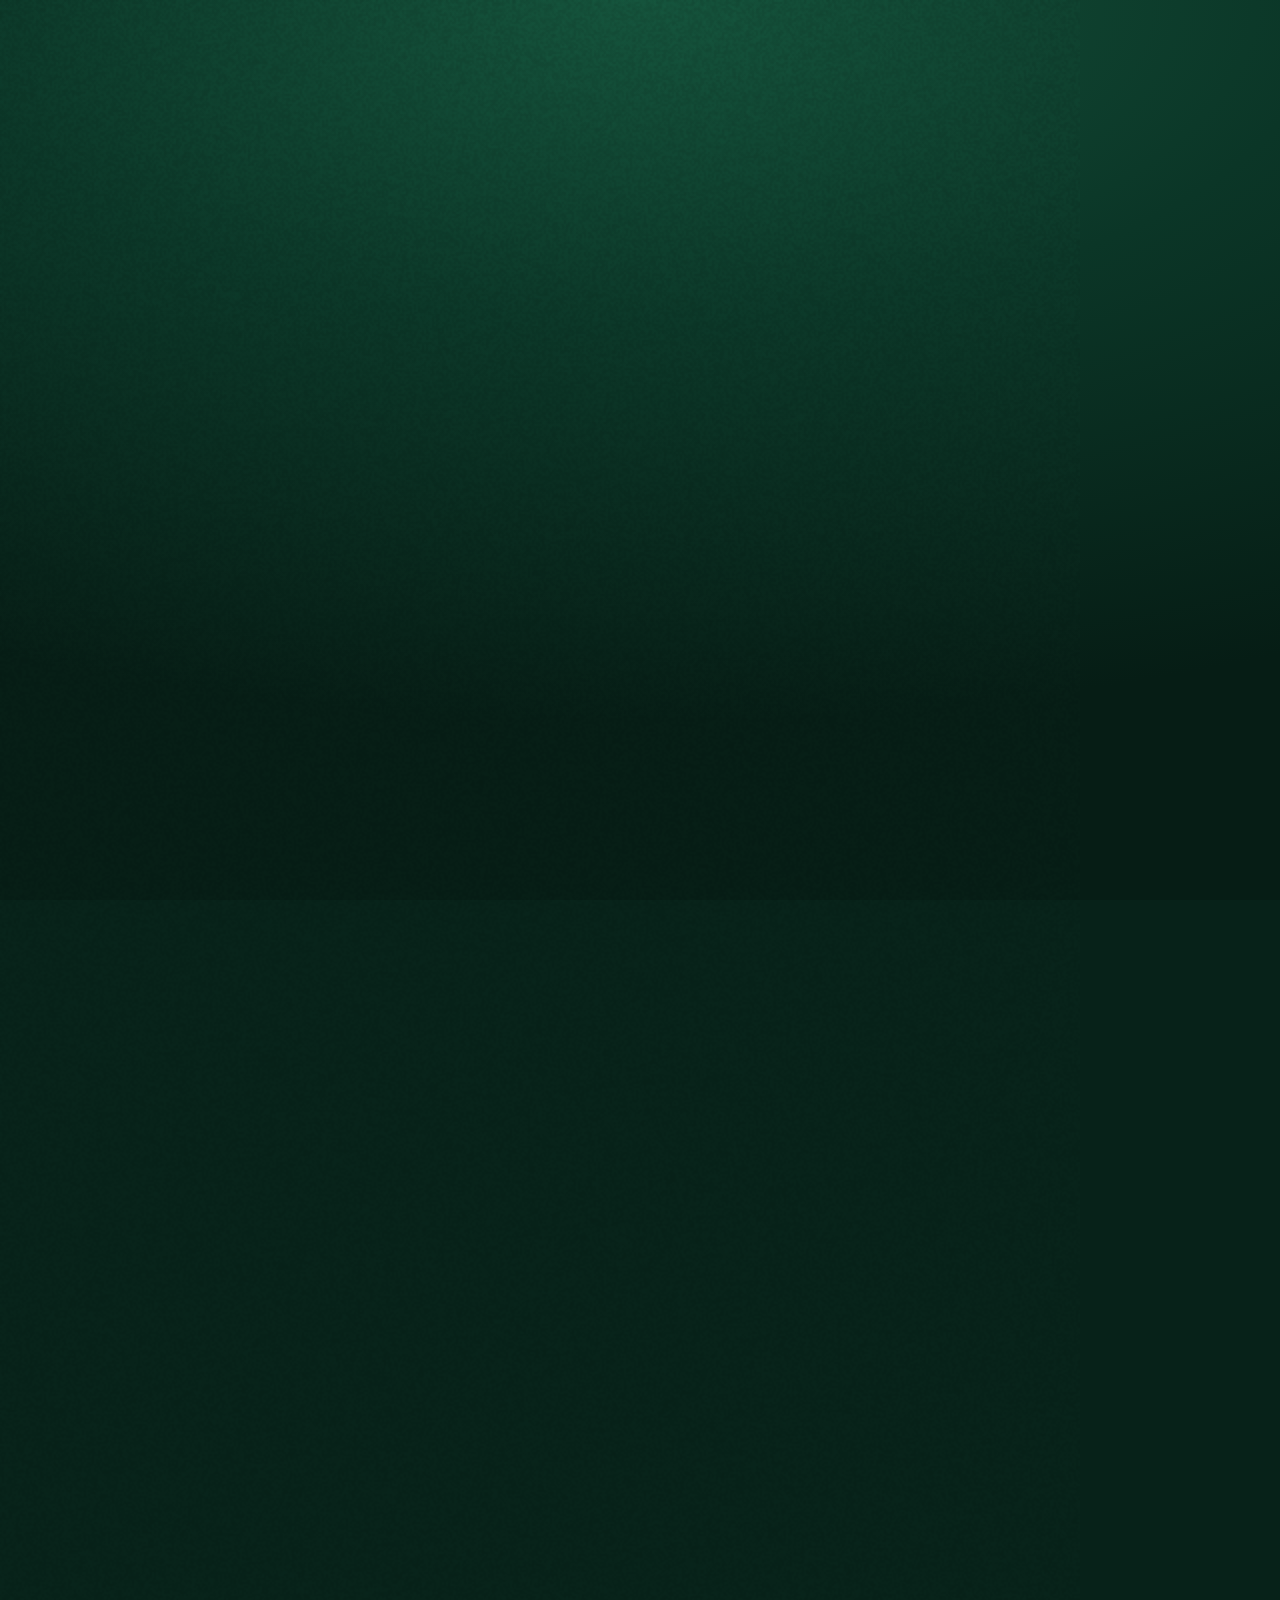
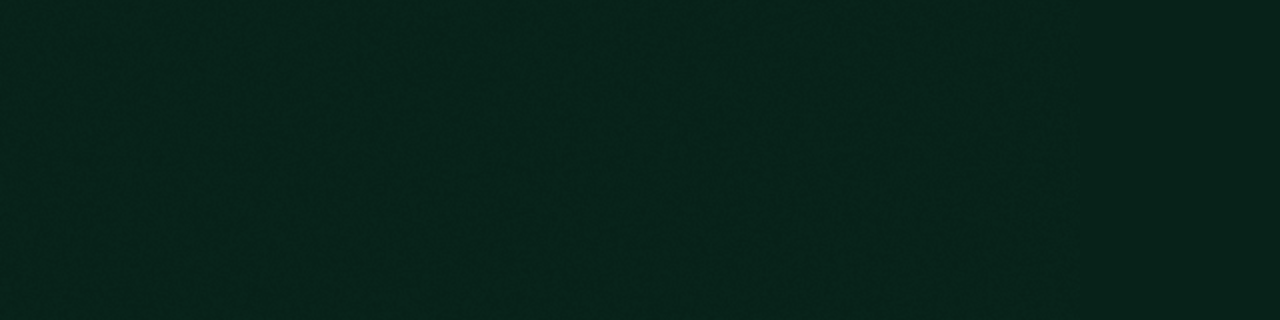
<file: docs/video/comp.html>
<!DOCTYPE html>
<html lang="pt-BR"><head><meta charset="utf-8">
<style>
*{box-sizing:border-box;margin:0;padding:0}
html,body{width:1080px;height:1920px;overflow:hidden;background:#072219}
body{font-family:Inter,'Helvetica Neue',Arial,sans-serif;color:#fff;-webkit-font-smoothing:antialiased}
#stage{position:absolute;inset:0;overflow:hidden;background:radial-gradient(120% 80% at 50% 0%,#14513a 0%,#0b3627 45%,#061d15 100%)}
.abs{position:absolute;will-change:transform,opacity}
.orb{position:absolute;border-radius:50%;filter:blur(90px);opacity:.55}
#grain{position:absolute;inset:0;opacity:.07;mix-blend-mode:overlay;pointer-events:none}
.kicker{left:70px;top:118px;display:inline-flex;align-items:center;gap:12px;padding:12px 22px;border-radius:99px;background:#f2b84b;color:#1b2a22;font-weight:800;font-size:28px;letter-spacing:.6px;text-transform:uppercase;white-space:nowrap}
.headline{left:70px;top:190px;width:950px;font-weight:800;font-size:78px;line-height:1.04;letter-spacing:-1.5px}
.w{display:inline-block;margin-right:.22em;will-change:transform,opacity,filter}
.gold{color:#f2b84b}
#phone{left:206px;top:458px;width:668px;height:1413px;border-radius:84px;background:#0d0f0e;padding:14px;box-shadow:0 60px 120px rgba(0,0,0,.55),0 0 0 2px rgba(255,255,255,.08) inset,0 0 0 1px #2b302d;transform-origin:50% 40%}
#screen{position:relative;width:640px;height:1385px;border-radius:70px;overflow:hidden;background:#f6f5f1}
#screen img.sc{position:absolute;inset:0;width:640px;height:1385px;object-fit:cover;opacity:0}
#island{position:absolute;left:50%;top:22px;width:190px;height:52px;margin-left:-95px;border-radius:30px;background:#0d0f0e;z-index:5}
.tap{position:absolute;width:120px;height:120px;margin:-60px 0 0 -60px;border-radius:50%;border:6px solid #f2b84b;background:rgba(242,184,75,.28);z-index:6;opacity:0}
.finger{position:absolute;width:56px;height:56px;margin:-28px 0 0 -28px;border-radius:50%;background:rgba(255,255,255,.92);box-shadow:0 6px 20px rgba(0,0,0,.35);z-index:7;opacity:0}
.card{background:rgba(255,255,255,.96);color:#1c1f1d;border-radius:36px;box-shadow:0 30px 70px rgba(0,0,0,.35)}
.glass{background:rgba(255,255,255,.1);border:2px solid rgba(255,255,255,.18);border-radius:32px;backdrop-filter:blur(10px)}
.chip{display:inline-flex;align-items:center;gap:10px;padding:16px 26px;border-radius:99px;font-weight:800;font-size:32px;white-space:nowrap;box-shadow:0 18px 40px rgba(0,0,0,.3)}
.bubble{background:#fff;color:#1c1f1d;border-radius:34px 34px 34px 10px;padding:30px 34px;font-size:34px;line-height:1.4;white-space:pre-wrap;box-shadow:0 30px 70px rgba(0,0,0,.35)}
.wa{background:#d9fdd3;border-radius:34px 34px 10px 34px}
.ray{position:absolute;left:0;top:0;width:10px;height:70px;margin:-35px 0 0 -5px;border-radius:6px;background:#f2b84b}
.conf{position:absolute;width:18px;height:28px;border-radius:4px}
.mini{width:150px;height:96px;border-radius:22px;background:rgba(255,255,255,.95);display:flex;align-items:center;gap:12px;padding:0 16px;box-shadow:0 12px 30px rgba(0,0,0,.25)}
.mini i{width:44px;height:44px;border-radius:50%;flex:none}
.mini b{display:block;width:64px;height:12px;border-radius:6px;background:#d8d6cf}
.stat{width:300px;padding:30px 30px 26px;color:#1c1f1d}
.stat .n{font-size:84px;font-weight:800;letter-spacing:-2px;line-height:1}
.stat .l{font-size:28px;font-weight:700;color:#5b605c;margin-top:8px}
</style></head>
<body><div id="stage"></div>
<script>
// ---------------------------------------------------------------- motor de timeline (determinístico)
const stage = document.getElementById('stage');
const TW = [];      // tweens
const FX = [];      // efeitos por quadro (texto, contadores)
const E = {
  lin: (p) => p,
  out: (p) => 1 - Math.pow(1 - p, 3),
  in: (p) => p * p * p,
  io: (p) => p < .5 ? 4 * p * p * p : 1 - Math.pow(-2 * p + 2, 3) / 2,
  back: (p) => { const c = 1.70158, c3 = c + 1; return 1 + c3 * Math.pow(p - 1, 3) + c * Math.pow(p - 1, 2); },
  expo: (p) => p === 1 ? 1 : 1 - Math.pow(2, -10 * p),
};
const DEF = { o: 1, x: 0, y: 0, s: 1, r: 0, b: 0, sx: 1, sy: 1 };
function el(tag, cls, parent, css, html) {
  const e = document.createElement(tag);
  if (cls) e.className = cls;
  if (css) Object.assign(e.style, css);
  if (html != null) e.innerHTML = html;
  (parent || stage).appendChild(e);
  e._st = Object.assign({}, DEF);
  return e;
}
function tw(e, t0, t1, props, ease = 'out') { TW.push({ e, t0, t1, props, ease: E[ease] || E.out }); }
function set(e, props) { tw(e, -1, -1, Object.fromEntries(Object.entries(props).map(([k, v]) => [k, [v, v]]))); }
function fx(fn) { FX.push(fn); }
function render(t) {
  const st = new Map();
  for (const w of TW) {
    if (!st.has(w.e)) st.set(w.e, Object.assign({}, DEF));
    if (t < w.t0) continue;
    const s = st.get(w.e);
    const p = w.t1 > w.t0 ? Math.min(1, (t - w.t0) / (w.t1 - w.t0)) : 1;
    const k = w.ease(p);
    for (const [prop, [a, b]] of Object.entries(w.props)) s[prop] = a + (b - a) * k;
  }
  for (const [e, s] of st) {
    e.style.opacity = s.o;
    e.style.transform = `translate(${s.x}px,${s.y}px) scale(${s.s * s.sx},${s.s * s.sy}) rotate(${s.r}deg)`;
    e.style.filter = s.b > 0.05 ? `blur(${s.b}px)` : 'none';
    e.style.visibility = s.o <= 0.001 ? 'hidden' : 'visible';
  }
  for (const f of FX) f(t);
}
window.render = render;

// ---------------------------------------------------------------- peças reutilizáveis
function words(container, text, t0, gap = 0.06) {
  // anima palavra por palavra; *texto* fica dourado
  container.innerHTML = '';
  const out = [];
  let inGold = false;
  text.split(' ').forEach((w, i) => {
    if (w.startsWith('*')) { inGold = true; w = w.slice(1); }
    const gold = inGold;
    if (w.endsWith('*')) { inGold = false; w = w.slice(0, -1); }
    const s = document.createElement('span');
    s.className = 'w' + (gold ? ' gold' : '');
    s.textContent = w;
    s._st = Object.assign({}, DEF);
    container.appendChild(s);
    tw(s, -1, -1, { o: [0, 0] });
    tw(s, t0 + i * gap, t0 + i * gap + .55, { o: [0, 1], y: [46, 0], b: [10, 0] }, 'out');
    out.push(s);
  });
  return out;
}
function title(sc, kicker, text) {
  const k = el('div', 'abs kicker', null, {}, kicker);
  set(k, { o: 0 });
  tw(k, sc.t, sc.t + .45, { o: [0, 1], x: [-40, 0] }, 'out');
  tw(k, sc.end - .35, sc.end, { o: [1, 0], x: [0, 30] }, 'in');
  const h = el('div', 'abs headline');
  const ws = words(h, text, sc.t + .12);
  ws.forEach((w, i) => tw(w, sc.end - .4 + i * .015, sc.end - .05 + i * .015, { o: [1, 0], y: [0, -30], b: [0, 8] }, 'in'));
}

// telefone
let phone, screen, imgs = {};
function buildPhone(shots) {
  phone = el('div', 'abs', null, {});
  phone.id = 'phone';
  screen = el('div', '', phone); screen.id = 'screen';
  el('div', '', screen).id = 'island';
  shots.forEach((n) => {
    const i = document.createElement('img');
    i.className = 'sc'; i.src = `shots/${n}.png`;
    screen.appendChild(i); i._st = Object.assign({}, DEF);
    tw(i, -1, -1, { o: [0, 0] });
    imgs[n] = i;
  });
}
let shown = null;
function show(name, t, d = .35) {
  const i = imgs[name];
  if (shown && shown !== i) tw(shown, t + d, t + d + .01, { o: [1, 0] }, 'lin');
  tw(i, t, t + d, { o: [0, 1], s: [1.015, 1] }, 'out');
  shown = i;
}
function tap(fx_, fy, t) {
  const x = fx_ * 640, y = fy * 1385;
  const r = el('div', 'tap', screen, { left: x + 'px', top: y + 'px' });
  const f = el('div', 'finger', screen, { left: x + 'px', top: y + 'px' });
  set(r, { o: 0 }); set(f, { o: 0 });
  tw(f, t - .35, t - .1, { o: [0, 1], s: [1.4, 1], y: [40, 0] }, 'out');
  tw(f, t - .1, t, { s: [1, .8] }, 'io');
  tw(f, t, t + .15, { s: [.8, 1] }, 'out');
  tw(f, t + .35, t + .6, { o: [1, 0] }, 'in');
  tw(r, t, t + .65, { o: [1, 0], s: [.3, 1.7] }, 'out');
  SFX.push(['tap', t]);
}
const SFX = [];
function burst(parent, cx, cy, t, n = 12, rad = 150, color = '#f2b84b') {
  for (let k = 0; k < n; k++) {
    const a = (k / n) * 360;
    const r = el('div', 'ray', parent, { left: cx + 'px', top: cy + 'px', background: color });
    const rr = (a * Math.PI) / 180;
    set(r, { o: 0, r: a + 90 });
    tw(r, t, t + .55, { o: [1, 0], x: [0, Math.cos(rr) * rad], y: [0, Math.sin(rr) * rad], sy: [1.4, .2] }, 'out');
  }
}
function confetti(t) {
  const cols = ['#f2b84b', '#ffffff', '#4fc38f', '#ff8a65', '#9ad1ff'];
  for (let k = 0; k < 70; k++) {
    const c = el('div', 'conf', null, { left: (540 + (Math.random() - .5) * 200) + 'px', top: '900px', background: cols[k % cols.length] });
    const dx = (Math.random() - .5) * 1300, dy = -500 - Math.random() * 700;
    set(c, { o: 0 });
    tw(c, t, t + .9, { o: [1, 1], x: [0, dx * .7], y: [0, dy], r: [0, (Math.random() - .5) * 720] }, 'out');
    tw(c, t + .9, t + 2.6, { y: [dy, dy + 1500], x: [dx * .7, dx], r: [0, (Math.random() - .5) * 900], o: [1, 0] }, 'in');
  }
}
function counter(e, from, to, t0, t1, fmt = (v) => Math.round(v).toLocaleString('pt-BR')) {
  fx((t) => { const p = Math.max(0, Math.min(1, (t - t0) / (t1 - t0))); e.textContent = fmt(from + (to - from) * E.out(p)); });
}
function typer(e, text, t0, t1) {
  fx((t) => { const p = Math.max(0, Math.min(1, (t - t0) / (t1 - t0))); const n = Math.round(text.length * p); e.textContent = text.slice(0, n); });
}

// ---------------------------------------------------------------- cenas
function build(S, TAPS) {
  const sc = Object.fromEntries(S.map((s) => [s.id, Object.assign({ end: s.start + s.dur, t: s.start }, s)]));
  const at = (id, f) => sc[id].t + f * sc[id].dur;
  const TOTAL = S[S.length - 1].start + S[S.length - 1].dur;

  // fundo vivo
  const o1 = el('div', 'orb', null, { width: '760px', height: '760px', left: '-200px', top: '-160px', background: '#2f8f63' });
  const o2 = el('div', 'orb', null, { width: '640px', height: '640px', left: '600px', top: '1200px', background: '#f2b84b', opacity: '.22' });
  const o3 = el('div', 'orb', null, { width: '520px', height: '520px', left: '640px', top: '200px', background: '#1d6b4d' });
  tw(o1, 0, TOTAL, { x: [0, 260], y: [0, 380] }, 'lin');
  tw(o2, 0, TOTAL, { x: [0, -420], y: [0, -520] }, 'lin');
  tw(o3, 0, TOTAL, { x: [0, -300], y: [0, 500], s: [1, 1.3] }, 'lin');

  // ---------- A: abertura
  {
    const s = sc.A;
    const logo = el('div', 'abs', null, { left: '420px', top: '560px', width: '240px', height: '240px', borderRadius: '64px', background: '#1d6b4d', boxShadow: '0 40px 90px rgba(0,0,0,.45), inset 0 0 0 3px rgba(255,255,255,.15)', display: 'flex', alignItems: 'center', justifyContent: 'center' },
      `<svg width="128" height="128" viewBox="0 0 24 24" fill="none" stroke="#fff" stroke-width="1.8" stroke-linecap="round" stroke-linejoin="round"><rect x="3" y="8" width="18" height="4" rx="1"/><path d="M12 8v13M19 12v7a2 2 0 0 1-2 2H7a2 2 0 0 1-2-2v-7"/><path d="M7.5 8a2.5 2.5 0 0 1 0-5C10 3 12 8 12 8s2-5 4.5-5a2.5 2.5 0 0 1 0 5"/></svg>`);
    set(logo, { o: 0, s: .2 });
    tw(logo, s.t + .2, s.t + .9, { o: [0, 1], s: [.2, 1], r: [-25, 0] }, 'back');
    burst(stage, 540, 680, s.t + .55, 14, 230);
    const ring = el('div', 'abs', null, { left: '360px', top: '500px', width: '360px', height: '360px', borderRadius: '50%', border: '6px solid #f2b84b' });
    set(ring, { o: 0 });
    tw(ring, s.t + .5, s.t + 1.3, { o: [1, 0], s: [.5, 1.5] }, 'out');
    SFX.push(['pop', s.t + .4], ['shimmer', s.t + .6]);
    const t1 = el('div', 'abs', null, { left: '0', width: '1080px', top: '880px', textAlign: 'center', fontWeight: 800, fontSize: '120px', letterSpacing: '-3px' });
    const ws = words(t1, 'Lista do Dia', s.t + .8, .1);
    const t2 = el('div', 'abs', null, { left: '0', width: '1080px', top: '1030px', textAlign: 'center', fontWeight: 700, fontSize: '50px', color: '#f2b84b', letterSpacing: '1px' }, 'Baummer Nações');
    set(t2, { o: 0 });
    tw(t2, s.t + 1.3, s.t + 1.9, { o: [0, 1], y: [30, 0] }, 'out');
    const line = el('div', 'abs', null, { left: '390px', top: '1110px', width: '300px', height: '6px', borderRadius: '6px', background: '#f2b84b', transformOrigin: '0 50%' });
    set(line, { sx: 0 });
    tw(line, s.t + 1.6, s.t + 2.3, { sx: [0, 1] }, 'io');
    const tag = el('div', 'abs', null, { left: '0', width: '1080px', top: '1200px', textAlign: 'center', fontSize: '40px', fontWeight: 600, opacity: .85 }, 'Guia rápido do app');
    set(tag, { o: 0 });
    tw(tag, s.t + 2.0, s.t + 2.6, { o: [0, .85], y: [20, 0] }, 'out');
    [logo, t1, t2, line, tag, ...ws].forEach((x) => tw(x, s.end - .5, s.end, { o: [x === tag ? .85 : 1, 0], y: [0, -80], b: [0, 10] }, 'in'));
    SFX.push(['whoosh', s.end - .45]);
  }

  // ---------- B: 7h, 50 clientes
  {
    const s = sc.B;
    title(s, 'Todo dia · 7h', '*50 clientes* escolhidas para você');
    const clock = el('div', 'abs card', null, { left: '290px', top: '560px', width: '500px', height: '250px', display: 'flex', alignItems: 'center', justifyContent: 'center', fontSize: '150px', fontWeight: 800, letterSpacing: '-4px', fontVariantNumeric: 'tabular-nums' });
    set(clock, { o: 0, s: .8 });
    tw(clock, s.t + .3, s.t + .8, { o: [0, 1], s: [.8, 1] }, 'back');
    const clk = el('span', '', clock);
    fx((t) => { const p = Math.max(0, Math.min(1, (t - s.t - .4) / 1.2)); const m = Math.round(-30 + 30 * E.out(p)); const hh = m < 0 ? 6 : 7; const mm = m < 0 ? 60 + m : m; clk.textContent = `0${hh}:${String(mm).padStart(2, '0')}`; });
    tw(clock, at('B', .45), at('B', .55), { y: [0, -60], s: [1, .7] }, 'io');
    SFX.push(['success', s.t + 1.6]);
    const minis = [];
    const colors = ['#f2b84b', '#4fc38f', '#ff8a65', '#9ad1ff', '#c59bff'];
    for (let k = 0; k < 30; k++) {
      const c = k % 5, r = Math.floor(k / 5);
      const m = el('div', 'abs mini', null, { left: (65 + c * 194) + 'px', top: (830 + r * 118) + 'px' }, `<i style="background:${colors[(k * 3) % 5]}"></i><span><b></b><b style="width:44px;margin-top:10px"></b></span>`);
      set(m, { o: 0 });
      const t0 = at('B', .5) + k * .035;
      tw(m, t0, t0 + .45, { o: [0, 1], y: [-260, 0], s: [.6, 1], r: [(k % 2 ? 8 : -8), 0] }, 'back');
      minis.push(m);
    }
    const chips = [['🎂 Aniversário', '#ffffff', 110, 1590, -4], ['💛 Sumida há meses', '#ffffff', 450, 1690, 3], ['🎄 Comprou no Natal', '#f2b84b', 170, 1790, -2]];
    chips.forEach(([txt, bg, x, y, r], i) => {
      const c = el('div', 'abs chip', null, { left: x + 'px', top: y + 'px', background: bg, color: '#1b2a22' }, txt);
      set(c, { o: 0, r });
      const t0 = at('B', .62) + i * .25;
      tw(c, t0, t0 + .5, { o: [0, 1], s: [.5, 1], y: [60, 0] }, 'back');
      SFX.push(['pop', t0 + .1]);
      tw(c, s.end - .4, s.end, { o: [1, 0], y: [0, 40] }, 'in');
    });
    [clock, ...minis].forEach((x, i) => tw(x, s.end - .45 + (i % 6) * .01, s.end, { o: [1, 0], s: [1, .85], b: [0, 6] }, 'in'));
  }

  // ---------- C: IA escreve
  {
    const s = sc.C;
    title(s, 'Inteligência artificial', 'Uma mensagem *para cada cliente*');
    const card = el('div', 'abs card', null, { left: '90px', top: '560px', width: '900px', height: '300px', display: 'flex', gap: '34px', alignItems: 'center', padding: '30px' },
      `<img src="assets/peca.jpg" style="width:240px;height:240px;object-fit:cover;border-radius:26px">
       <div><div style="font-size:26px;font-weight:800;color:#1d6b4d;letter-spacing:1px;text-transform:uppercase">Peça do catálogo</div>
       <div style="font-size:44px;font-weight:800;margin-top:8px;line-height:1.1">Colar de pérola dourado</div>
       <div style="font-size:30px;margin-top:14px;color:#5b605c">Ela comprou o <b style="color:#1c1f1d">brinco de pérola</b></div></div>`);
    set(card, { o: 0 });
    tw(card, s.t + .35, s.t + .85, { o: [0, 1], x: [-120, 0] }, 'out');
    SFX.push(['whoosh', s.t + .3]);
    const b = el('div', 'abs bubble', null, { left: '90px', top: '920px', width: '900px', minHeight: '560px' });
    set(b, { o: 0 });
    tw(b, s.t + .9, s.t + 1.3, { o: [0, 1], y: [60, 0] }, 'out');
    const txt = 'Oi, Ana! Aqui é da Baummer Nações 🎂\n\nParabéns adiantado pelo seu aniversário de quarta!\n\nSeparei o colar de pérola dourado, porque ele faz conjunto com o brinco de pérola que você levou ✨\n\nPosso te mandar a foto da peça? 💛';
    const span = el('span', '', b);
    typer(span, txt, s.t + 1.3, at('C', .8));
    const why = el('div', 'abs chip', null, { left: '540px', top: '1530px', background: '#f2b84b', color: '#1b2a22' }, '✨ o quê + o porquê');
    set(why, { o: 0, r: -3 });
    tw(why, at('C', .78), at('C', .78) + .5, { o: [0, 1], s: [.4, 1] }, 'back');
    SFX.push(['shimmer', at('C', .78)]);
    [card, b, why].forEach((x) => tw(x, s.end - .45, s.end, { o: [1, 0], y: [0, -60], b: [0, 8] }, 'in'));
  }

  // ---------- telefone (D até N)
  buildPhone(['s01_login', 's02_login_filled', 's03_hoje', 's04_card_msg', 's05_confirm', 's06_next', 's07_skip', 's08_lembrete', 's09_reply', 's10_follow', 's11_follow_btns', 's12_funil', 's13_funil_open', 's14_search', 's15_ficha', 's16_resultados', 's17_catalogo', 's18_campanha_vazia', 's19_campanha']);
  set(phone, { o: 0, y: 1500 });
  tw(phone, sc.D.t, sc.D.t + .9, { o: [1, 1], y: [1500, 0], r: [-8, 0], s: [.9, 1] }, 'expo');
  SFX.push(['whoosh', sc.D.t]);
  tw(phone, sc.O.t - .1, sc.O.t + .6, { y: [0, 1600], r: [0, 6] }, 'in');
  const P = TAPS;

  // ---------- D: entrar
  {
    const s = sc.D;
    title(s, 'Passo 1', 'Entrar e *salvar a senha*');
    show('s01_login', s.t);
    tap(.25, .495, at('D', .3));
    show('s02_login_filled', at('D', .45));
    tap(P.t_entrar[0], P.t_entrar[1], at('D', .62));
    const ios = el('div', 'abs card', null, { left: '250px', top: '1150px', width: '580px', padding: '34px 36px', textAlign: 'center' },
      `<div style="font-size:34px;font-weight:800">Salvar senha?</div><div style="font-size:26px;color:#5b605c;margin-top:8px">Ela entra sozinha da próxima vez</div>
       <div style="display:flex;gap:16px;margin-top:26px"><div style="flex:1;padding:18px;border-radius:18px;background:#eeede7;font-weight:700;font-size:28px">Agora não</div><div style="flex:1;padding:18px;border-radius:18px;background:#1d6b4d;color:#fff;font-weight:800;font-size:28px">Sim</div></div>`);
    set(ios, { o: 0 });
    tw(ios, at('D', .7), at('D', .7) + .45, { o: [0, 1], s: [.85, 1], y: [40, 0] }, 'back');
    SFX.push(['pop', at('D', .7)]);
    tw(ios, s.end - .35, s.end, { o: [1, 0], s: [1, .9] }, 'in');
  }

  // ---------- E: hoje, 3 abas
  {
    const s = sc.E;
    title(s, 'Tela Hoje', 'Todo o trabalho em *3 abas*');
    show('s03_hoje', s.t);
    tw(phone, s.t + .3, s.t + 1, { s: [1, 1.5], y: [0, 480] }, 'io');
    const labels = [['Novos', 230], ['Lembretes', 540], ['Follow-ups', 850]];
    labels.forEach(([txt, x], i) => {
      const c = el('div', 'abs chip', null, { left: (x - 120) + 'px', width: '240px', justifyContent: 'center', top: '1150px', background: '#f2b84b', color: '#1b2a22', fontSize: '30px' }, '↑ ' + txt);
      set(c, { o: 0 });
      const t0 = s.t + 1.0 + i * .3;
      tw(c, t0, t0 + .45, { o: [0, 1], y: [40, 0], s: [.6, 1] }, 'back');
      SFX.push(['pop', t0]);
      tw(c, s.end - .3, s.end, { o: [1, 0] }, 'in');
    });
    tw(phone, s.end - .5, s.end, { s: [1.5, 1], y: [480, 0] }, 'io');
  }

  // ---------- F: enviar
  {
    const s = sc.F;
    title(s, 'Novos', 'Abrir, enviar, *marcar*');
    show('s04_card_msg', s.t);
    tap(P.t_wa[0], P.t_wa[1], at('F', .25));
    // WhatsApp sobe
    const wa = el('div', 'abs', null, { left: '220px', top: '472px', width: '640px', height: '1385px', borderRadius: '70px', overflow: 'hidden', background: '#efe7de' },
      `<div style="height:170px;background:#075e54;display:flex;align-items:flex-end;padding:0 34px 26px;gap:20px;color:#fff"><div style="width:70px;height:70px;border-radius:50%;background:#f2b84b"></div><div style="font-size:34px;font-weight:700">Ana Souza</div></div>
       <div class="bubble wa" style="position:absolute;right:28px;top:430px;width:500px;font-size:24px;padding:22px 24px">Oi, Ana! Aqui é da Baummer Nações 🎂\n\nParabéns adiantado pelo seu aniversário de quarta!\n\nSeparei o colar de pérola dourado, porque ele faz conjunto com o brinco de pérola que você levou ✨\n\nPosso te mandar a foto da peça? 💛<div style="text-align:right;color:#34b7f1;font-size:22px;margin-top:6px">✓✓</div></div>`);
    set(wa, { o: 0 });
    tw(wa, at('F', .3), at('F', .3) + .45, { o: [0, 1], y: [300, 0] }, 'expo');
    SFX.push(['whoosh', at('F', .3)], ['success', at('F', .42)]);
    tw(wa, at('F', .55), at('F', .55) + .35, { o: [1, 0], y: [0, 300] }, 'in');
    show('s05_confirm', at('F', .56));
    tap(P.t_sent[0], P.t_sent[1], at('F', .7));
    show('s06_next', at('F', .76));
    const nx = el('div', 'abs chip', null, { left: '600px', top: '820px', background: '#ffffff', color: '#1b2a22' }, 'Próxima ➜');
    set(nx, { o: 0, r: 4 });
    tw(nx, at('F', .8), at('F', .8) + .4, { o: [0, 1], s: [.4, 1] }, 'back');
    tw(nx, s.end - .3, s.end, { o: [1, 0] }, 'in');
  }

  // ---------- G: lembretes
  {
    const s = sc.G;
    title(s, 'Lembretes · 4h depois', 'Respondeu *ou não?*');
    show('s08_lembrete', s.t);
    const clock = el('div', 'abs chip', null, { left: '660px', top: '760px', background: '#ffffff', color: '#1b2a22' }, '⏰ +4h');
    set(clock, { o: 0, r: 5 });
    tw(clock, s.t + .4, s.t + .85, { o: [0, 1], s: [.4, 1] }, 'back');
    tw(clock, at('G', .45), at('G', .5), { o: [1, 0] }, 'in');
    tap(P.t_reply[0], P.t_reply[1], at('G', .45));
    show('s09_reply', at('G', .5));
    tap(P.t_fotos[0], P.t_fotos[1], at('G', .75));
    const ph = el('div', 'abs card', null, { left: '600px', top: '1180px', width: '320px', padding: '16px', transform: 'rotate(4deg)' }, `<img src="assets/peca.jpg" style="width:100%;border-radius:20px;display:block"><div style="font-size:24px;font-weight:800;text-align:center;margin-top:10px">📸 Foto da peça</div>`);
    set(ph, { o: 0, r: 6 });
    tw(ph, at('G', .8), at('G', .8) + .5, { o: [0, 1], s: [.5, 1], y: [80, 0] }, 'back');
    SFX.push(['pop', at('G', .8)]);
    tw(ph, s.end - .35, s.end, { o: [1, 0], y: [0, 60] }, 'in');
  }

  // ---------- H: follow-ups
  {
    const s = sc.H;
    title(s, 'Follow-ups', 'Até a cliente *comprar*');
    show('s10_follow', s.t);
    const cyc = el('div', 'abs chip', null, { left: '620px', top: '760px', background: '#ffffff', color: '#1b2a22' }, '🔁 a cada 2 dias');
    set(cyc, { o: 0, r: 4 });
    tw(cyc, s.t + .4, s.t + .85, { o: [0, 1], s: [.4, 1] }, 'back');
    tw(cyc, at('H', .5), at('H', .55), { o: [1, 0] }, 'in');
    show('s11_follow_btns', at('H', .5));
    tap(P.t_comprou[0], P.t_comprou[1], at('H', .7));
    const sold = el('div', 'abs chip', null, { left: '330px', top: '1000px', background: '#1d6b4d', color: '#ffffff', fontSize: '44px', padding: '24px 40px' }, '💚 Vendeu! R$ 159,90');
    set(sold, { o: 0 });
    tw(sold, at('H', .74), at('H', .74) + .5, { o: [0, 1], s: [.3, 1] }, 'back');
    burst(stage, 540, 1050, at('H', .76), 12, 260, '#4fc38f');
    SFX.push(['success', at('H', .74)]);
    tw(sold, s.end - .35, s.end, { o: [1, 0], s: [1, .8] }, 'in');
  }

  // ---------- I: pular / desfazer
  {
    const s = sc.I;
    title(s, 'Errou? Tudo bem', 'Pular e *desfazer*');
    show('s07_skip', s.t);
    tw(phone, s.t + .2, s.t + .8, { s: [1, 1.25], y: [0, 120] }, 'io');
    const und = el('div', 'abs', null, { left: '170px', top: '1500px', width: '740px', padding: '30px 36px', borderRadius: '26px', background: '#1c1f1d', display: 'flex', justifyContent: 'space-between', alignItems: 'center', fontSize: '34px', boxShadow: '0 30px 60px rgba(0,0,0,.4)' },
      '<span>Mensagem enviada para Ana.</span><b style="color:#f2b84b">Desfazer</b>');
    set(und, { o: 0 });
    tw(und, at('I', .5), at('I', .5) + .45, { o: [0, 1], y: [80, 0] }, 'expo');
    SFX.push(['pop', at('I', .5)]);
    tw(und, s.end - .3, s.end, { o: [1, 0], y: [0, 60] }, 'in');
    tw(phone, s.end - .5, s.end, { s: [1.25, 1], y: [120, 0] }, 'io');
  }

  // ---------- J: funil
  {
    const s = sc.J;
    title(s, 'Clientes · CRM', 'O *funil* de todas as clientes');
    show('s12_funil', s.t);
    const notes = [['Cada coluna = uma etapa', 70, 960], ['Cada card = uma cliente', 560, 1300]];
    notes.forEach(([txt, x, y], i) => {
      const c = el('div', 'abs chip', null, { left: x + 'px', top: y + 'px', background: i ? '#ffffff' : '#f2b84b', color: '#1b2a22', fontSize: '30px' }, txt);
      set(c, { o: 0, r: i ? 3 : -3 });
      const t0 = s.t + .6 + i * .45;
      tw(c, t0, t0 + .45, { o: [0, 1], s: [.5, 1] }, 'back');
      SFX.push(['pop', t0]);
      tw(c, at('J', .58), at('J', .62), { o: [1, 0] }, 'in');
    });
    tap(P.t_conversa[0], P.t_conversa[1], at('J', .62));
    show('s13_funil_open', at('J', .67));
  }

  // ---------- K: busca + ficha
  {
    const s = sc.K;
    title(s, 'Clientes', 'A *ficha* de cada uma');
    tap(P.t_search[0], P.t_search[1], s.t + .2);
    show('s14_search', s.t + .5);
    tap(P.t_carla[0], P.t_carla[1], at('K', .45));
    show('s15_ficha', at('K', .5));
    const facts = ['🛍️ O que comprou', '🎂 Aniversário', '💬 Mensagens enviadas'];
    facts.forEach((txt, i) => {
      const c = el('div', 'abs chip', null, { left: (i === 1 ? 560 : 80) + 'px', top: (1150 + i * 150) + 'px', background: '#ffffff', color: '#1b2a22', fontSize: '30px' }, txt);
      set(c, { o: 0 });
      const t0 = at('K', .58) + i * .22;
      tw(c, t0, t0 + .45, { o: [0, 1], s: [.5, 1] }, 'back');
      SFX.push(['pop', t0]);
      tw(c, s.end - .3, s.end, { o: [1, 0] }, 'in');
    });
  }

  // ---------- L: catálogo
  {
    const s = sc.L;
    title(s, 'Só a dona · toda semana', 'Subir o *catálogo novo*');
    show('s17_catalogo', s.t);
    const pdf = el('div', 'abs card', null, { left: '400px', top: '700px', width: '280px', height: '350px', display: 'flex', flexDirection: 'column', alignItems: 'center', justifyContent: 'center', gap: '16px' },
      '<div style="width:150px;height:190px;border-radius:16px;background:#c0392b;color:#fff;font-weight:900;font-size:48px;display:flex;align-items:flex-end;justify-content:center;padding-bottom:24px">PDF</div><div style="font-size:28px;font-weight:800">Catálogo</div>');
    set(pdf, { o: 0 });
    tw(pdf, s.t + .3, s.t + .8, { o: [0, 1], y: [-200, 0], r: [-10, 0] }, 'back');
    tap(P.t_upload[0], P.t_upload[1], at('L', .3));
    tw(pdf, at('L', .32), at('L', .42), { s: [1, .2], y: [0, 300], o: [1, 0] }, 'in');
    SFX.push(['whoosh', at('L', .32)]);
    const pages = ['cat12', 'cat30', 'cat45', 'cat60', 'cat75', 'cat90'];
    pages.forEach((p, i) => {
      const c = el('div', 'abs card', null, { left: (110 + (i % 3) * 300) + 'px', top: (720 + Math.floor(i / 3) * 420) + 'px', width: '260px', padding: '10px', borderRadius: '24px' }, `<img src="assets/${p}.jpg" style="width:100%;border-radius:16px;display:block">`);
      set(c, { o: 0 });
      const t0 = at('L', .45) + i * .08;
      tw(c, t0, t0 + .45, { o: [0, 1], s: [.3, 1], y: [200, 0], r: [(i % 2 ? 10 : -10), 0] }, 'back');
      tw(c, s.end - .4, s.end, { o: [1, 0], s: [1, .7] }, 'in');
    });
    const ok = el('div', 'abs chip', null, { left: '300px', top: '1640px', background: '#1d6b4d', color: '#fff', fontSize: '38px' }, '✓ Catálogo pronto');
    set(ok, { o: 0 });
    tw(ok, at('L', .78), at('L', .78) + .45, { o: [0, 1], s: [.4, 1] }, 'back');
    SFX.push(['success', at('L', .78)]);
    tw(ok, s.end - .35, s.end, { o: [1, 0] }, 'in');
  }

  // ---------- M: campanha
  {
    const s = sc.M;
    title(s, 'Só a dona · campanhas', 'Sua promoção em *todas as mensagens*');
    show('s18_campanha_vazia', s.t);
    tap(P.t_camp[0], P.t_camp[1], s.t + .5);
    show('s19_campanha', s.t + .9);
    tap(P.t_salvar[0], P.t_salvar[1], at('M', .35));
    // mensagem com a frase da campanha
    const b = el('div', 'abs bubble', null, { left: '110px', top: '980px', width: '860px', fontSize: '32px' },
      'Oi, Carla! Aqui é da Baummer Nações 😊\n\nSeparei a pulseira riviera dourada, que fica linda com o colar que você levou ✨\n\n<span id="campline" style="background:#fff3cf;border-radius:10px;padding:2px 6px;font-weight:700">E até o dia 24 a embalagem de presente é por nossa conta 🎁</span>\n\nPosso te mandar a foto?');
    set(b, { o: 0 });
    tw(b, at('M', .45), at('M', .45) + .5, { o: [0, 1], y: [120, 0], s: [.9, 1] }, 'expo');
    SFX.push(['whoosh', at('M', .45)], ['shimmer', at('M', .55)]);
    const del = el('div', 'abs chip', null, { left: '520px', top: '1650px', background: '#ffffff', color: '#1b2a22', fontSize: '30px' }, 'Acabou? É só apagar 🗑️');
    set(del, { o: 0, r: -3 });
    tw(del, at('M', .8), at('M', .8) + .45, { o: [0, 1], s: [.4, 1] }, 'back');
    [b, del].forEach((x) => tw(x, s.end - .4, s.end, { o: [1, 0], y: [0, 60] }, 'in'));
  }

  // ---------- N: resultados
  {
    const s = sc.N;
    title(s, 'Só a dona · resultados', 'Tudo *medido*');
    show('s16_resultados', s.t);
    const data = [['Enviadas', 0, 264, (v) => Math.round(v)], ['Responderam', 0, 42, (v) => Math.round(v)], ['Vendido', 0, 959.4, (v) => 'R$ ' + Math.round(v)]];
    data.forEach(([l, a, b2, f], i) => {
      const c = el('div', 'abs card stat', null, { left: (i === 1 ? 700 : 80) + 'px', top: (860 + i * 290) + 'px' }, `<div class="n">0</div><div class="l">${l}</div>`);
      set(c, { o: 0 });
      const t0 = s.t + .4 + i * .3;
      tw(c, t0, t0 + .5, { o: [0, 1], x: [(i === 1 ? 140 : -140), 0], r: [(i === 1 ? 6 : -6), 0] }, 'back');
      counter(c.querySelector('.n'), a, b2, t0 + .1, t0 + 1.4, f);
      SFX.push(['pop', t0]);
      tw(c, s.end - .35, s.end, { o: [1, 0], s: [1, .8] }, 'in');
    });
  }

  // ---------- O: gerar a lista
  {
    const s = sc.O;
    title(s, 'Se precisar', 'Gerar a lista *agora*');
    const btn = el('div', 'abs', null, { left: '170px', top: '880px', width: '740px', height: '150px', borderRadius: '34px', background: '#1d6b4d', boxShadow: '0 30px 70px rgba(0,0,0,.45)', display: 'flex', alignItems: 'center', justifyContent: 'center', gap: '24px', fontSize: '44px', fontWeight: 800 },
      '<span id="gspin" style="width:44px;height:44px;border:6px solid #fff;border-right-color:transparent;border-radius:50%;display:inline-block"></span><span id="gtxt">Gerar a lista agora</span>');
    set(btn, { o: 0, s: .8 });
    tw(btn, s.t + .2, s.t + .7, { o: [0, 1], s: [.8, 1] }, 'back');
    const spin = btn.querySelector('#gspin'), gt = btn.querySelector('#gtxt');
    fx((t) => {
      const busy = t > at('O', .35) && t < at('O', .75);
      spin.style.display = busy ? 'inline-block' : 'none';
      spin.style.transform = `rotate(${t * 540}deg)`;
      gt.textContent = t < at('O', .35) ? 'Gerar a lista agora' : busy ? 'Montando a lista...' : '✓ Lista pronta: 50 clientes';
    });
    tw(btn, at('O', .3), at('O', .33), { s: [1, .94] }, 'io');
    tw(btn, at('O', .33), at('O', .38), { s: [.94, 1] }, 'out');
    SFX.push(['tap', at('O', .32)], ['success', at('O', .76)]);
    tw(btn, s.end - .4, s.end, { o: [1, 0], y: [0, -60] }, 'in');
  }

  // ---------- P: final
  {
    const s = sc.P;
    const k = el('div', 'abs kicker', null, {}, 'A regra de ouro');
    set(k, { o: 0 });
    tw(k, s.t, s.t + .45, { o: [0, 1], x: [-40, 0] }, 'out');
    const h = el('div', 'abs headline');
    words(h, 'Todo dia, as *3 abas zeradas*', s.t + .12);
    const tabs = [['Novos', 8], ['Lembretes', 3], ['Follow-ups', 5]];
    tabs.forEach(([name, n], i) => {
      const c = el('div', 'abs card', null, { left: '160px', top: (640 + i * 190) + 'px', width: '760px', height: '150px', display: 'flex', alignItems: 'center', justifyContent: 'space-between', padding: '0 44px', fontSize: '44px', fontWeight: 800 },
        `<span>${name}</span><span style="display:flex;align-items:center;gap:20px"><span class="cnt" style="font-variant-numeric:tabular-nums">${n}</span><span class="ck" style="width:64px;height:64px;border-radius:50%;background:#1d6b4d;color:#fff;display:flex;align-items:center;justify-content:center;font-size:38px">✓</span></span>`);
      set(c, { o: 0 });
      const t0 = s.t + .5 + i * .2;
      tw(c, t0, t0 + .45, { o: [0, 1], x: [-160, 0] }, 'expo');
      const cnt = c.querySelector('.cnt'), ck = c.querySelector('.ck');
      ck._st = Object.assign({}, DEF); set(ck, { o: 0, s: .2 });
      const tz = s.t + 1.2 + i * .3;
      counter(cnt, n, 0, tz, tz + .6);
      tw(ck, tz + .6, tz + .9, { o: [0, 1], s: [.2, 1] }, 'back');
      SFX.push(['pop', tz + .6]);
    });
    const bar = el('div', 'abs', null, { left: '160px', top: '1240px', width: '760px', height: '26px', borderRadius: '20px', background: 'rgba(255,255,255,.18)', overflow: 'hidden' });
    const fill = el('div', 'abs', bar, { left: 0, top: 0, width: '760px', height: '26px', borderRadius: '20px', background: '#f2b84b', transformOrigin: '0 50%' });
    set(bar, { o: 0 }); set(fill, { sx: 0 });
    tw(bar, s.t + .9, s.t + 1.2, { o: [0, 1] }, 'out');
    tw(fill, s.t + 1.2, s.t + 2.4, { sx: [0, 1] }, 'io');
    confetti(s.t + 2.4);
    SFX.push(['success', s.t + 2.4]);
    const bye = el('div', 'abs', null, { left: 0, width: '1080px', top: '1400px', textAlign: 'center', fontSize: '96px', fontWeight: 800, letterSpacing: '-2px' }, 'Boas vendas! 💛');
    set(bye, { o: 0 });
    tw(bye, s.t + 2.5, s.t + 3.1, { o: [0, 1], s: [.6, 1] }, 'back');
    const brand = el('div', 'abs', null, { left: 0, width: '1080px', top: '1560px', textAlign: 'center', fontSize: '42px', fontWeight: 700, color: '#f2b84b' }, 'Baummer Nações · Lista do Dia');
    set(brand, { o: 0 });
    tw(brand, s.t + 2.9, s.t + 3.5, { o: [0, 1], y: [20, 0] }, 'out');
  }
  return { total: TOTAL, sfx: SFX };
}

// grão (textura) gerado uma vez
(function grain() {
  const c = document.createElement('canvas'); c.width = 540; c.height = 960; c.id = 'grain';
  const g = c.getContext('2d'); const d = g.createImageData(540, 960);
  for (let i = 0; i < d.data.length; i += 4) { const v = Math.random() * 255; d.data[i] = d.data[i + 1] = d.data[i + 2] = v; d.data[i + 3] = 255; }
  g.putImageData(d, 0, 0); c.style.width = '1080px'; c.style.height = '1920px';
  document.body.appendChild(c);
})();

window.setup = (scenes, taps, seed) => {
  // aleatório com semente, para o vídeo sair sempre igual
  let x = seed || 7; Math.random = () => { x = (x * 16807) % 2147483647; return (x - 1) / 2147483646; };
  const r = build(scenes, taps);
  TW.sort((a, b) => a.t0 - b.t0);   // tweens em ordem de tempo: o mais recente vence
  render(0);
  return r;
};
</script></body></html>
</file>
